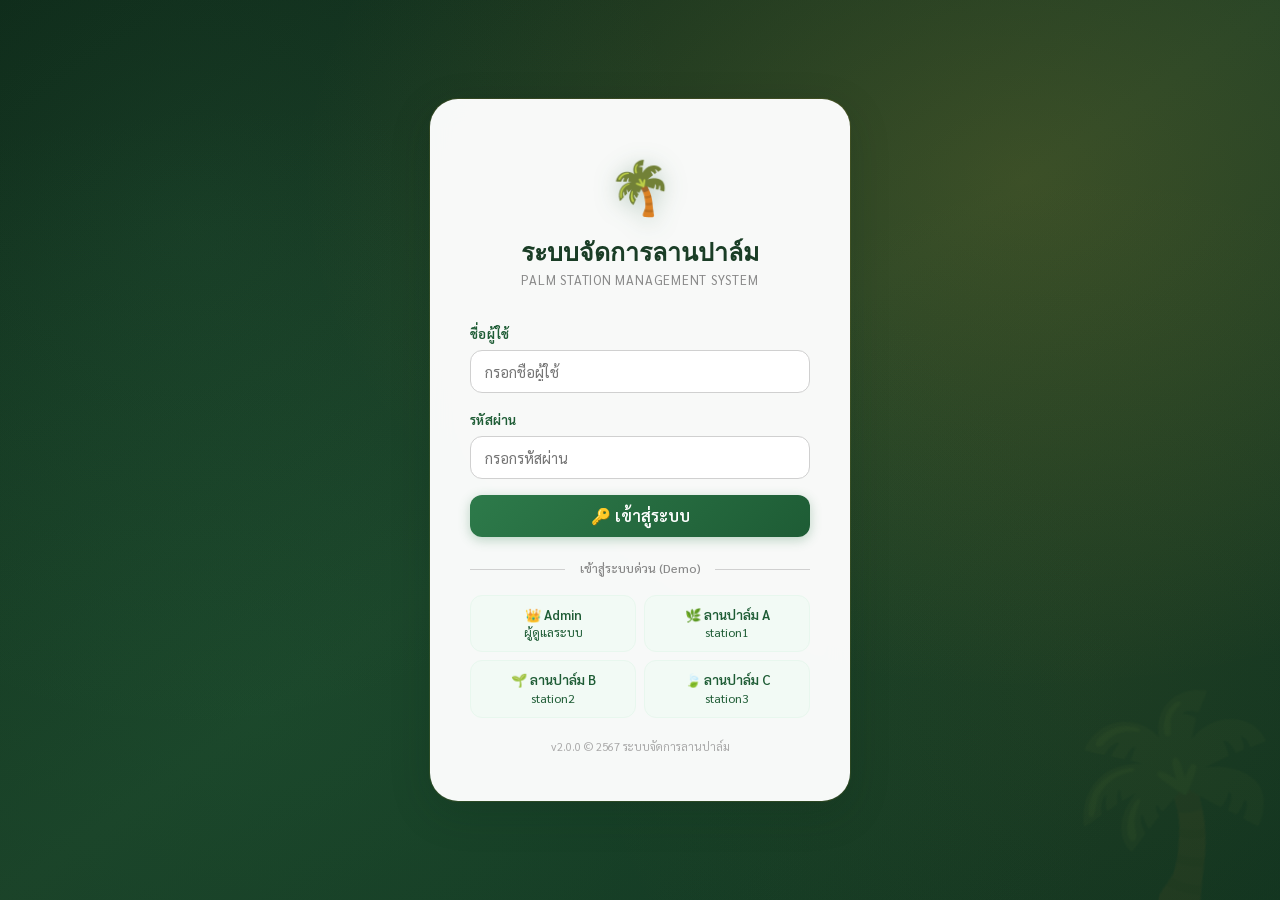
<file: index.html>
<!DOCTYPE html>
<html lang="th">
<head>
  <meta charset="UTF-8" />
  <meta name="viewport" content="width=device-width, initial-scale=1.0" />
  <title>เข้าสู่ระบบ — ระบบจัดการลานปาล์ม</title>
  <link rel="stylesheet" href="css/style.css" />
</head>
<body>
  <div class="login-bg">
    <div class="login-card">
      <div class="login-logo">
        <span class="emoji">🌴</span>
        <h1>ระบบจัดการลานปาล์ม</h1>
        <p>Palm Station Management System</p>
      </div>

      <div id="alertBox" class="alert"></div>

      <div class="form-group">
        <label class="form-label">ชื่อผู้ใช้</label>
        <input type="text" id="userId" class="form-control" placeholder="กรอกชื่อผู้ใช้" autocomplete="username" />
      </div>
      <div class="form-group">
        <label class="form-label">รหัสผ่าน</label>
        <input type="password" id="password" class="form-control" placeholder="กรอกรหัสผ่าน" autocomplete="current-password" />
      </div>

      <button class="btn btn-primary btn-block btn-lg" id="loginBtn" onclick="doLogin()">
        🔑 เข้าสู่ระบบ
      </button>

      <div class="login-divider">เข้าสู่ระบบด่วน (Demo)</div>
      <div class="quick-login">
        <button class="quick-btn" onclick="quickLogin('admin','admin1234')">
          <strong>👑 Admin</strong>
          ผู้ดูแลระบบ
        </button>
        <button class="quick-btn" onclick="quickLogin('station1','station1')">
          <strong>🌿 ลานปาล์ม A</strong>
          station1
        </button>
        <button class="quick-btn" onclick="quickLogin('station2','station2')">
          <strong>🌱 ลานปาล์ม B</strong>
          station2
        </button>
        <button class="quick-btn" onclick="quickLogin('station3','station3')">
          <strong>🍃 ลานปาล์ม C</strong>
          station3
        </button>
      </div>

      <p class="version-tag">v2.0.0 © 2567 ระบบจัดการลานปาล์ม</p>
    </div>
  </div>

  <script>
  /* ====== DATA ====== */
  const USERS = [
    { id:'admin',    name:'ผู้ดูแลระบบ', role:'admin',   password:'admin1234', station:null },
    { id:'station1', name:'ลานปาล์ม A',  role:'station', password:'station1',  station:'ST001' },
    { id:'station2', name:'ลานปาล์ม B',  role:'station', password:'station2',  station:'ST002' },
    { id:'station3', name:'ลานปาล์ม C',  role:'station', password:'station3',  station:'ST003' },
  ];

  const Auth = {
    login(userId, password) {
      const user = USERS.find(u => u.id === userId && u.password === password);
      if (user) { localStorage.setItem('palmUser', JSON.stringify(user)); return user; }
      return null;
    }
  };

  function showAlert(el, type, msg) {
    el.className = 'alert alert-' + type + ' show';
    el.innerHTML = msg;
    setTimeout(() => { el.className = 'alert'; }, 4000);
  }

  function doLogin() {
    const alertBox = document.getElementById('alertBox');
    const userId   = document.getElementById('userId').value.trim();
    const password = document.getElementById('password').value;
    if (!userId || !password) { showAlert(alertBox,'warning','⚠️ กรุณากรอกชื่อผู้ใช้และรหัสผ่าน'); return; }
    const user = Auth.login(userId, password);
    if (!user) { showAlert(alertBox,'danger','❌ ชื่อผู้ใช้หรือรหัสผ่านไม่ถูกต้อง'); return; }
    showAlert(alertBox,'success','✅ เข้าสู่ระบบสำเร็จ กำลังนำทาง...');
    setTimeout(() => {
      window.location.href = user.role === 'admin' ? 'pages/admin.html' : 'pages/station.html';
    }, 700);
  }

  function quickLogin(id, pw) {
    document.getElementById('userId').value = id;
    document.getElementById('password').value = pw;
    doLogin();
  }

  document.addEventListener('keydown', e => { if (e.key === 'Enter') doLogin(); });

  /* Auto-redirect if already logged in */
  (function() {
    const d = localStorage.getItem('palmUser');
    if (d) {
      const u = JSON.parse(d);
      window.location.href = u.role === 'admin' ? 'pages/admin.html' : 'pages/station.html';
    }
  })();
  </script>
</body>
</html>
</file>
<file: css/style.css>
/* ===================================================
   ระบบจัดการลานปาล์ม — Palm Station CSS
   Aesthetic: Tropical Luxury — deep greens, warm gold,
   natural textures, refined serif meets modern sans
   =================================================== */

@import url('https://fonts.googleapis.com/css2?family=Playfair+Display:wght@700;900&family=Sarabun:wght@300;400;500;600;700&display=swap');

/* ─── Design Tokens ─── */
:root {
  --green-900: #0d2818;
  --green-800: #1a3d26;
  --green-700: #1e5c35;
  --green-600: #2d7a4a;
  --green-500: #3a9e60;
  --green-400: #5cbb7d;
  --green-100: #e8f7ee;
  --green-50:  #f2faf5;

  --gold-700:  #9a6c00;
  --gold-500:  #c49a2d;
  --gold-400:  #e0b84a;
  --gold-300:  #f0d080;
  --gold-100:  #fdf5dc;

  --earth:     #6b4f2c;
  --cream:     #fdfaf4;
  --white:     #ffffff;
  --gray-900:  #1a1a1a;
  --gray-700:  #4a4a4a;
  --gray-500:  #888888;
  --gray-300:  #d0d0d0;
  --gray-100:  #f5f5f5;

  --danger:    #c0392b;
  --danger-bg: #fdf0f0;
  --warning:   #d68910;
  --warning-bg:#fef9e7;
  --success:   #1e8449;
  --success-bg:#eafaf1;

  --radius-sm: 6px;
  --radius:    12px;
  --radius-lg: 20px;
  --radius-xl: 28px;

  --shadow-sm: 0 2px 8px rgba(13,40,24,0.08);
  --shadow:    0 4px 20px rgba(13,40,24,0.12);
  --shadow-lg: 0 12px 40px rgba(13,40,24,0.18);

  --font-display: 'Playfair Display', serif;
  --font-body:    'Sarabun', sans-serif;

  --transition: 0.25s cubic-bezier(0.4,0,0.2,1);
}

/* ─── Reset & Base ─── */
*, *::before, *::after { box-sizing: border-box; margin: 0; padding: 0; }

html { font-size: 16px; -webkit-text-size-adjust: 100%; scroll-behavior: smooth; }

body {
  font-family: var(--font-body);
  font-weight: 400;
  background: var(--cream);
  color: var(--gray-900);
  min-height: 100vh;
  line-height: 1.6;
}

/* ─── Login Page ─── */
.login-bg {
  min-height: 100vh;
  background:
    radial-gradient(ellipse at 20% 80%, rgba(30,92,53,0.35) 0%, transparent 60%),
    radial-gradient(ellipse at 80% 20%, rgba(196,154,45,0.2) 0%, transparent 50%),
    linear-gradient(145deg, var(--green-900) 0%, var(--green-800) 50%, #0f3320 100%);
  display: flex;
  align-items: center;
  justify-content: center;
  padding: 20px;
  position: relative;
  overflow: hidden;
}

.login-bg::before {
  content: '';
  position: absolute;
  inset: 0;
  background-image:
    radial-gradient(circle at 15% 25%, rgba(92,187,125,0.08) 0%, transparent 40%),
    radial-gradient(circle at 85% 75%, rgba(196,154,45,0.06) 0%, transparent 40%);
  pointer-events: none;
}

/* Decorative palm silhouettes */
.login-bg::after {
  content: '🌴';
  position: absolute;
  font-size: 200px;
  bottom: -40px;
  right: -20px;
  opacity: 0.06;
  transform: rotate(12deg);
  pointer-events: none;
}

.login-card {
  background: rgba(255,255,255,0.97);
  border-radius: var(--radius-xl);
  padding: 44px 40px;
  width: 100%;
  max-width: 420px;
  box-shadow: var(--shadow-lg), 0 0 0 1px rgba(196,154,45,0.15);
  position: relative;
  backdrop-filter: blur(12px);
  animation: slideUp 0.5s ease;
}

@keyframes slideUp {
  from { opacity:0; transform:translateY(20px); }
  to   { opacity:1; transform:translateY(0); }
}

.login-logo {
  text-align: center;
  margin-bottom: 32px;
}

.login-logo .emoji {
  font-size: 52px;
  display: block;
  margin-bottom: 10px;
  filter: drop-shadow(0 4px 12px rgba(30,92,53,0.3));
}

.login-logo h1 {
  font-family: var(--font-display);
  font-size: 1.55rem;
  font-weight: 700;
  color: var(--green-800);
  line-height: 1.2;
  margin-bottom: 4px;
}

.login-logo p {
  font-size: 0.8rem;
  color: var(--gray-500);
  letter-spacing: 0.06em;
  text-transform: uppercase;
}

.login-divider {
  text-align: center;
  position: relative;
  font-size: 0.78rem;
  color: var(--gray-500);
  margin: 22px 0 16px;
  font-weight: 500;
}
.login-divider::before, .login-divider::after {
  content: '';
  position: absolute;
  top: 50%;
  width: 28%;
  height: 1px;
  background: var(--gray-300);
}
.login-divider::before { left: 0; }
.login-divider::after  { right: 0; }

.quick-login {
  display: grid;
  grid-template-columns: 1fr 1fr;
  gap: 8px;
}

.quick-btn {
  background: var(--green-50);
  border: 1.5px solid var(--green-100);
  border-radius: var(--radius);
  padding: 10px 8px;
  cursor: pointer;
  font-family: var(--font-body);
  font-size: 0.78rem;
  color: var(--green-700);
  text-align: center;
  transition: var(--transition);
  line-height: 1.4;
}
.quick-btn:hover {
  background: var(--green-100);
  border-color: var(--green-400);
  transform: translateY(-1px);
  box-shadow: var(--shadow-sm);
}
.quick-btn strong { display: block; font-size: 0.82rem; font-weight: 600; }

/* ─── Navbar ─── */
.navbar {
  background: var(--green-900);
  background-image: linear-gradient(135deg, var(--green-900), var(--green-800));
  color: var(--white);
  display: flex;
  align-items: center;
  justify-content: space-between;
  padding: 0 28px;
  height: 60px;
  box-shadow: 0 2px 16px rgba(13,40,24,0.3);
  position: sticky;
  top: 0;
  z-index: 100;
  border-bottom: 2px solid rgba(196,154,45,0.3);
}

.navbar-brand {
  display: flex;
  align-items: center;
  gap: 10px;
  text-decoration: none;
  color: var(--white);
}

.navbar-brand .icon { font-size: 1.5rem; }

.brand-text {
  font-family: var(--font-display);
  font-size: 1.05rem;
  font-weight: 700;
  letter-spacing: 0.01em;
  color: var(--white);
}

.navbar-right {
  display: flex;
  align-items: center;
  gap: 16px;
}

.nav-user {
  display: flex;
  align-items: center;
  gap: 8px;
  font-size: 0.85rem;
  color: rgba(255,255,255,0.8);
}

.badge {
  background: var(--gold-500);
  color: var(--green-900);
  font-size: 0.7rem;
  font-weight: 700;
  padding: 3px 9px;
  border-radius: 20px;
  letter-spacing: 0.04em;
}

.btn-logout {
  background: rgba(255,255,255,0.1);
  color: rgba(255,255,255,0.85);
  border: 1.5px solid rgba(255,255,255,0.2);
  padding: 6px 14px;
  border-radius: var(--radius-sm);
  cursor: pointer;
  font-family: var(--font-body);
  font-size: 0.8rem;
  transition: var(--transition);
}
.btn-logout:hover {
  background: rgba(255,255,255,0.2);
  color: var(--white);
}

/* ─── Container ─── */
.container {
  max-width: 1200px;
  margin: 0 auto;
  padding: 28px 24px 60px;
}

/* ─── Page Header ─── */
.page-header {
  margin-bottom: 28px;
}

.page-title {
  font-family: var(--font-display);
  font-size: 1.9rem;
  font-weight: 700;
  color: var(--green-800);
  line-height: 1.2;
  margin-bottom: 4px;
}

.page-subtitle {
  font-size: 0.88rem;
  color: var(--gray-500);
  font-weight: 400;
}

/* ─── Stat Cards ─── */
.grid-3 {
  display: grid;
  grid-template-columns: repeat(3, 1fr);
  gap: 16px;
}

.stat-card {
  background: var(--white);
  border-radius: var(--radius-lg);
  padding: 20px;
  display: flex;
  align-items: center;
  gap: 16px;
  box-shadow: var(--shadow-sm);
  border: 1px solid rgba(0,0,0,0.05);
  transition: var(--transition);
}
.stat-card:hover {
  box-shadow: var(--shadow);
  transform: translateY(-2px);
}

.stat-icon {
  width: 48px; height: 48px;
  border-radius: 14px;
  display: flex; align-items: center; justify-content: center;
  font-size: 1.4rem;
  flex-shrink: 0;
}
.stat-icon.green  { background: var(--green-50);  }
.stat-icon.orange { background: var(--gold-100);  }
.stat-icon.blue   { background: #e8f0fe;           }

.stat-label {
  font-size: 0.78rem;
  color: var(--gray-500);
  font-weight: 500;
  margin-bottom: 2px;
  text-transform: uppercase;
  letter-spacing: 0.04em;
}

.stat-value {
  font-family: var(--font-display);
  font-size: 1.55rem;
  font-weight: 700;
  color: var(--green-800);
  line-height: 1.1;
}
.stat-unit {
  font-family: var(--font-body);
  font-size: 0.78rem;
  font-weight: 400;
  color: var(--gray-500);
}

/* ─── Card ─── */
.card {
  background: var(--white);
  border-radius: var(--radius-lg);
  box-shadow: var(--shadow-sm);
  border: 1px solid rgba(0,0,0,0.05);
  overflow: hidden;
}

.card-header {
  padding: 18px 22px;
  display: flex;
  align-items: center;
  justify-content: space-between;
  background: linear-gradient(to right, var(--green-50), var(--white));
  border-bottom: 1.5px solid var(--green-100);
}

.card-title {
  font-family: var(--font-display);
  font-size: 1.05rem;
  font-weight: 700;
  color: var(--green-800);
}

.card-body { padding: 22px; }

/* ─── Forms ─── */
.form-row {
  display: grid;
  grid-template-columns: 1fr 1fr;
  gap: 16px;
}

.form-group { margin-bottom: 16px; }

.form-label {
  display: block;
  font-size: 0.82rem;
  font-weight: 600;
  color: var(--green-700);
  margin-bottom: 6px;
  letter-spacing: 0.02em;
  text-transform: uppercase;
}

.form-control {
  width: 100%;
  padding: 11px 14px;
  border: 1.5px solid var(--gray-300);
  border-radius: var(--radius);
  font-family: var(--font-body);
  font-size: 0.92rem;
  color: var(--gray-900);
  background: var(--white);
  transition: var(--transition);
  outline: none;
}
.form-control:focus {
  border-color: var(--green-500);
  box-shadow: 0 0 0 3px rgba(58,158,96,0.12);
}
.form-control[readonly] {
  background: var(--gray-100);
  color: var(--gray-500);
  cursor: default;
}
textarea.form-control { resize: vertical; min-height: 80px; }

.form-hint {
  font-size: 0.75rem;
  color: var(--gray-500);
  margin-top: 5px;
}

.separator {
  height: 1px;
  background: var(--green-100);
  margin: 18px 0;
}

/* ─── Buttons ─── */
.btn {
  display: inline-flex;
  align-items: center;
  justify-content: center;
  gap: 6px;
  padding: 10px 20px;
  border-radius: var(--radius);
  border: none;
  cursor: pointer;
  font-family: var(--font-body);
  font-size: 0.88rem;
  font-weight: 600;
  transition: var(--transition);
  text-decoration: none;
  line-height: 1;
  white-space: nowrap;
}

.btn-primary {
  background: linear-gradient(135deg, var(--green-600), var(--green-700));
  color: var(--white);
  box-shadow: 0 3px 12px rgba(45,122,74,0.3);
}
.btn-primary:hover {
  background: linear-gradient(135deg, var(--green-500), var(--green-600));
  transform: translateY(-1px);
  box-shadow: 0 5px 18px rgba(45,122,74,0.4);
}

.btn-outline {
  background: var(--white);
  color: var(--green-700);
  border: 1.5px solid var(--green-300, #7dbf8e);
}
.btn-outline:hover {
  background: var(--green-50);
  border-color: var(--green-500);
}

.btn-accent {
  background: linear-gradient(135deg, var(--gold-500), var(--gold-700));
  color: var(--white);
  box-shadow: 0 3px 12px rgba(196,154,45,0.3);
}
.btn-accent:hover {
  transform: translateY(-1px);
  box-shadow: 0 5px 18px rgba(196,154,45,0.4);
}

.btn-danger {
  background: var(--danger);
  color: var(--white);
}
.btn-danger:hover { background: #a93226; }

.btn-lg  { padding: 13px 28px; font-size: 1rem; }
.btn-sm  { padding: 6px 12px; font-size: 0.78rem; border-radius: var(--radius-sm); }
.btn-block { width: 100%; }

.btn-group { display: flex; align-items: center; gap: 8px; }

/* ─── Tabs ─── */
.tab-bar {
  display: flex;
  gap: 4px;
  background: var(--green-50);
  border: 1.5px solid var(--green-100);
  border-radius: var(--radius);
  padding: 4px;
  margin-bottom: 20px;
}

.tab-btn {
  flex: 1;
  padding: 9px 14px;
  background: transparent;
  border: none;
  border-radius: calc(var(--radius) - 2px);
  cursor: pointer;
  font-family: var(--font-body);
  font-size: 0.85rem;
  font-weight: 500;
  color: var(--gray-500);
  transition: var(--transition);
}
.tab-btn:hover { color: var(--green-700); background: rgba(255,255,255,0.6); }
.tab-btn.active {
  background: var(--white);
  color: var(--green-800);
  font-weight: 700;
  box-shadow: var(--shadow-sm);
}

.tab-pane { display: none; }
.tab-pane.active { display: block; animation: fadeIn 0.2s ease; }

@keyframes fadeIn { from { opacity:0; } to { opacity:1; } }

/* ─── Table ─── */
.table-wrap { overflow-x: auto; }

table {
  width: 100%;
  border-collapse: collapse;
  font-size: 0.875rem;
}

thead tr {
  background: linear-gradient(to right, var(--green-800), var(--green-700));
}

thead th {
  padding: 12px 14px;
  text-align: left;
  font-size: 0.73rem;
  font-weight: 700;
  color: rgba(255,255,255,0.9);
  letter-spacing: 0.06em;
  text-transform: uppercase;
  white-space: nowrap;
}

tbody tr {
  border-bottom: 1px solid var(--gray-100);
  transition: background var(--transition);
}
tbody tr:hover { background: var(--green-50); }
tbody tr:last-child { border-bottom: none; }

td {
  padding: 12px 14px;
  color: var(--gray-700);
  vertical-align: middle;
}

.text-right { text-align: right; }
.fw-bold { font-weight: 700; color: var(--green-700); }

/* ─── Status Badges ─── */
.badge-status {
  display: inline-flex;
  align-items: center;
  gap: 4px;
  padding: 3px 10px;
  border-radius: 20px;
  font-size: 0.72rem;
  font-weight: 700;
  white-space: nowrap;
}
.badge-pending  { background: var(--gold-100);   color: var(--gold-700); }
.badge-approved { background: var(--success-bg); color: var(--success);  }
.badge-rejected { background: var(--danger-bg);  color: var(--danger);   }

/* ─── Alert ─── */
.alert {
  display: none;
  padding: 12px 16px;
  border-radius: var(--radius);
  font-size: 0.88rem;
  font-weight: 500;
  margin-bottom: 16px;
  animation: slideIn 0.25s ease;
}
.alert.show { display: flex; align-items: center; gap: 8px; }
.alert-success { background: var(--success-bg); color: var(--success); border: 1px solid #a9dfbf; }
.alert-warning { background: var(--warning-bg); color: var(--warning); border: 1px solid #f9e79f; }
.alert-danger  { background: var(--danger-bg);  color: var(--danger);  border: 1px solid #f1948a; }

@keyframes slideIn {
  from { opacity:0; transform:translateY(-6px); }
  to   { opacity:1; transform:translateY(0); }
}

/* ─── Empty State ─── */
.empty-state {
  text-align: center;
  padding: 48px 24px;
  color: var(--gray-500);
}
.empty-state .icon { font-size: 2.8rem; margin-bottom: 10px; opacity: 0.5; }
.empty-state p { font-size: 0.9rem; }

/* ─── Utility ─── */
.mb-3 { margin-bottom: 20px; }
.mt-2 { margin-top: 16px; }
.flex-between { display: flex; align-items: center; justify-content: space-between; }
.flex-center  { display: flex; align-items: center; }
.gap-2 { gap: 8px; }

/* ─── Modal ─── */
.modal-overlay {
  display: none;
  position: fixed;
  inset: 0;
  background: rgba(13,40,24,0.55);
  z-index: 999;
  align-items: center;
  justify-content: center;
  backdrop-filter: blur(3px);
}
.modal-overlay.open { display: flex; }

.modal-box {
  background: var(--white);
  border-radius: var(--radius-lg);
  width: 380px;
  max-width: 90vw;
  box-shadow: var(--shadow-lg);
  overflow: hidden;
  animation: slideUp 0.25s ease;
}

/* ─── Amount Display ─── */
.amount-display {
  background: linear-gradient(135deg, var(--green-900), var(--green-700));
  border-radius: var(--radius);
  padding: 16px 20px;
  color: var(--white);
  text-align: center;
  margin: 4px 0 16px;
}
.amount-display .label {
  font-size: 0.75rem;
  opacity: 0.75;
  letter-spacing: 0.06em;
  text-transform: uppercase;
  margin-bottom: 4px;
}
.amount-display .value {
  font-family: var(--font-display);
  font-size: 1.9rem;
  font-weight: 700;
  color: var(--gold-300);
}

/* ─── Version ─── */
.version-tag {
  text-align: center;
  font-size: 0.72rem;
  color: #aaa;
  margin-top: 20px;
}

/* ─── Responsive ─── */
@media (max-width: 768px) {
  .grid-3 { grid-template-columns: 1fr; }
  .form-row { grid-template-columns: 1fr; }
  .container { padding: 16px 14px 40px; }
  .navbar { padding: 0 16px; }
  .brand-text { font-size: 0.9rem; }
  .page-title { font-size: 1.4rem; }
  .stat-value { font-size: 1.3rem; }
  .tab-bar { flex-wrap: wrap; }
  .tab-btn { flex: none; flex-basis: calc(50% - 2px); }
  .login-card { padding: 32px 22px; }
}
</file>
